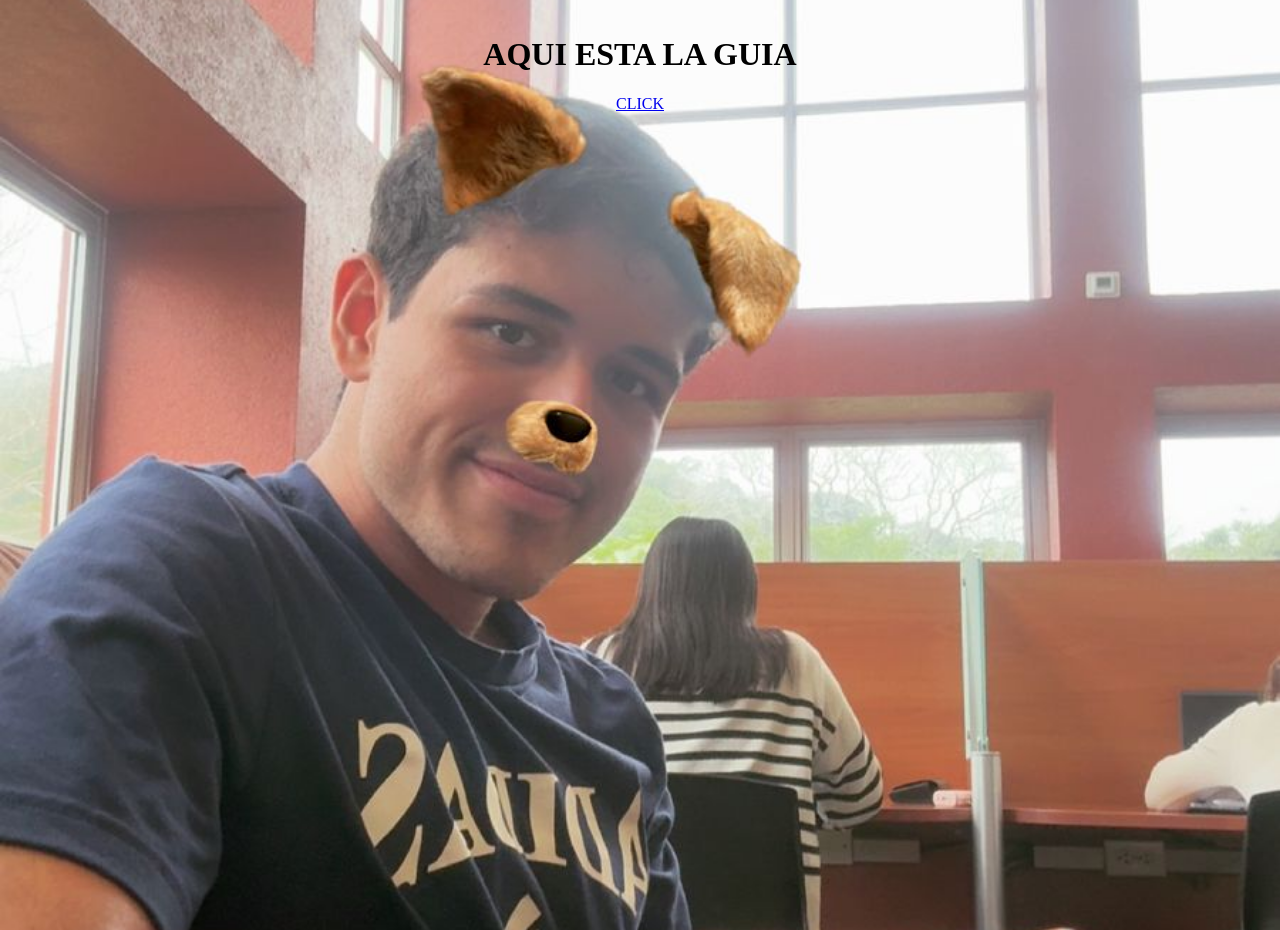
<file: index.html>
<!DOCTYPE html>
<html lang="en">
<head>
    <meta charset="UTF-8">
    <meta name="viewport" content="width=device-width, initial-scale=1.0">
    <title>GUIA 1 Desarrollo Web</title>

    <link rel="stylesheet" href="./guia_examen1/">
    <link rel="stylesheet" href="stilo.css">

</head>
<body>

    <h1>AQUI ESTA LA GUIA</h1>

    <a href="guia_examen1/index.html">CLICK</a>
    
</body>
</html>
</file>
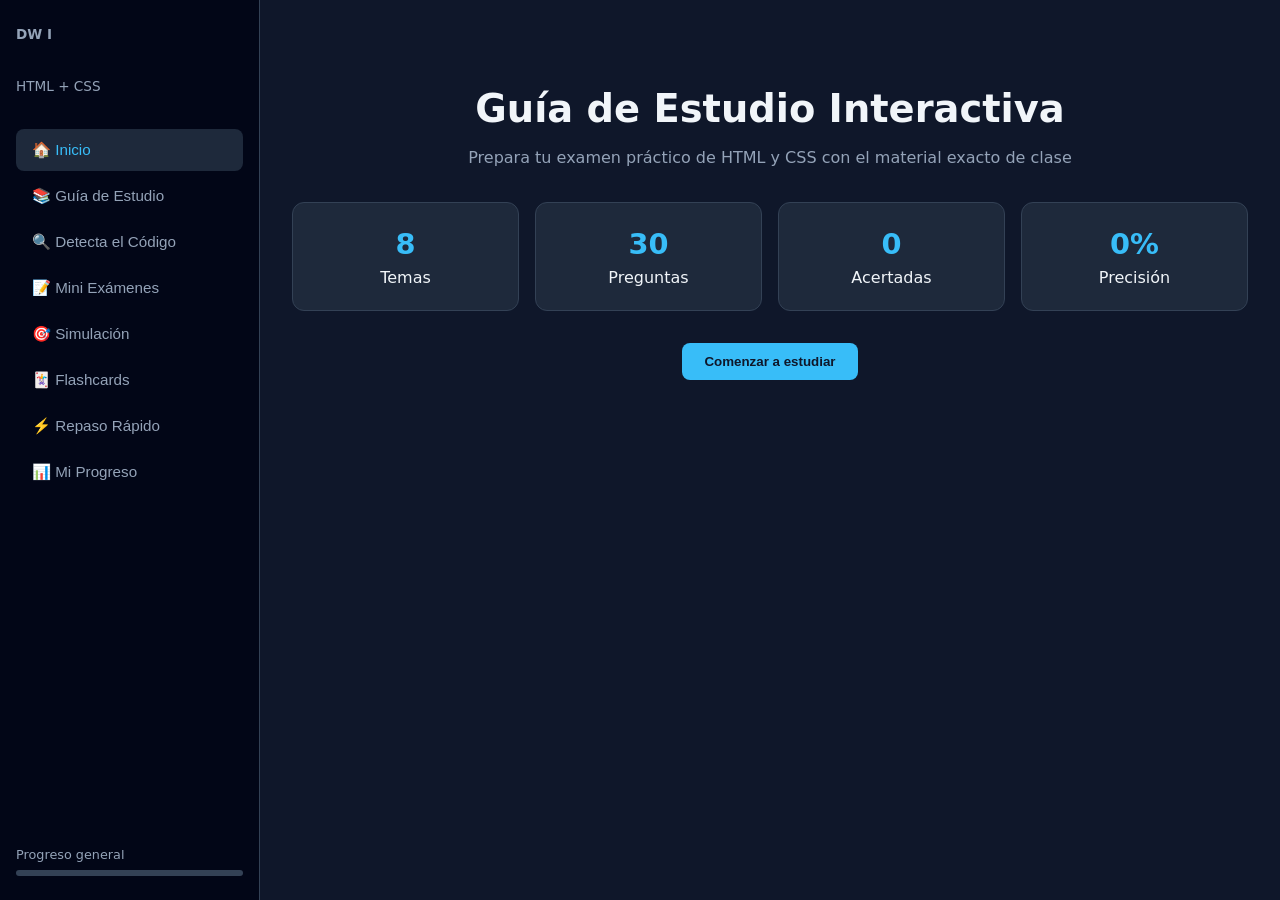
<file: guia_examen1/index.html>
<!DOCTYPE html>
<html lang="es">
<head>
  <meta charset="UTF-8">
  <meta name="viewport" content="width=device-width, initial-scale=1.0">
  <title>Guía de Estudio Interactiva – HTML & CSS | Desarrollo Web I</title>
  <link rel="stylesheet" href="style.css">
</head>
<body>
  <div class="app">
    <!-- Sidebar -->
    <aside class="sidebar" id="sidebar">
      <div class="logo">
        <p class="logo-title">DW I</p>
        <p>HTML + CSS</p>
      </div>
      <nav>
        <button class="nav-btn active" data-section="inicio">🏠 Inicio</button>
        <button class="nav-btn" data-section="guia">📚 Guía de Estudio</button>
        <button class="nav-btn" data-section="detecta">🔍 Detecta el Código</button>
        <button class="nav-btn" data-section="examenes">📝 Mini Exámenes</button>
        <button class="nav-btn" data-section="simulacion">🎯 Simulación</button>
        <button class="nav-btn" data-section="flashcards">🃏 Flashcards</button>
        <button class="nav-btn" data-section="repaso">⚡ Repaso Rápido</button>
        <button class="nav-btn" data-section="progreso">📊 Mi Progreso</button>
      </nav>
      <div class="sidebar-footer">
        <div class="progress-mini">
          <span>Progreso general</span>
          <div class="bar"><div class="fill" id="globalProgress"></div></div>
        </div>
      </div>
    </aside>

    <main class="content">
      <!-- INICIO -->
      <section id="inicio" class="section active">
        <div class="hero">
          <h1>Guía de Estudio Interactiva</h1>
          <p class="subtitle">Prepara tu examen práctico de HTML y CSS con el material exacto de clase</p>
          <div class="stats-grid">
            <div class="stat-card"><span class="num" id="statTemas">8</span><span>Temas</span></div>
            <div class="stat-card"><span class="num" id="statPreguntas">30</span><span>Preguntas</span></div>
            <div class="stat-card"><span class="num" id="statCorrectas">0</span><span>Acertadas</span></div>
            <div class="stat-card"><span class="num" id="statPorcentaje">0%</span><span>Precisión</span></div>
          </div>
          <button class="btn-primary" onclick="showSection('guia')">Comenzar a estudiar</button>
        </div>
      </section>

      <!-- GUÍA DE ESTUDIO -->
      <section id="guia" class="section">
        <h2>📚 Guía de Estudio</h2>
        <div class="topics-grid" id="topicsGrid"></div>
        <div id="topicDetail" class="topic-detail hidden"></div>
      </section>

      <!-- DETECTA EL CÓDIGO -->
      <section id="detecta" class="section">
        <h2>🔍 Detecta el Código</h2>
        <p class="desc">Entrena reconocimiento rápido de estructuras HTML y reglas CSS.</p>
        <div class="mode-btns">
          <button class="btn-mode" onclick="startDetecta('quehace')">¿Qué hace este código?</button>
          <button class="btn-mode" onclick="startDetecta('tipo')">¿Qué tipo es?</button>
          <button class="btn-mode" onclick="startDetecta('elemento')">Identifica el elemento</button>
          <button class="btn-mode" onclick="startDetecta('error')">Encuentra el error</button>
          <button class="btn-mode" onclick="startDetecta('resultado')">¿Qué resultado produce?</button>
        </div>
        <div id="detectaArea" class="quiz-area hidden"></div>
      </section>

      <!-- MINI EXÁMENES -->
      <section id="examenes" class="section">
        <h2>📝 Mini Exámenes</h2>
        <div class="exam-modes">
          <button class="btn-mode" onclick="startExam('rapido')">Examen Rápido (10)</button>
          <button class="btn-mode" onclick="startExam('completo')">Examen Completo (25)</button>
          <button class="btn-mode" onclick="startExam('codigo')">Solo Código</button>
          <button class="btn-mode" onclick="startExam('teoria')">Solo Teoría</button>
          <button class="btn-mode" onclick="startExam('mixto')">Mixto</button>
        </div>
        <div id="examArea" class="quiz-area hidden"></div>
      </section>

      <!-- SIMULACIÓN -->
      <section id="simulacion" class="section">
        <h2>🎯 Simulación de Examen</h2>
        <div class="sim-config" id="simConfig">
          <label>Número de preguntas: <input type="number" id="simNum" value="15" min="5" max="30"></label>
          <label><input type="checkbox" id="simTimer"> Temporizador (1 min/pregunta)</label>
          <button class="btn-primary" onclick="startSimulacion()">Iniciar Simulación</button>
        </div>
        <div id="simArea" class="quiz-area hidden"></div>
      </section>

      <!-- FLASHCARDS -->
      <section id="flashcards" class="section">
        <h2>🃏 Flashcards</h2>
        <div class="flashcard-container">
          <div class="flashcard" id="flashcard" onclick="flipCard()">
            <div class="front" id="cardFront"></div>
            <div class="back" id="cardBack"></div>
          </div>
          <div class="flash-controls">
            <button onclick="prevCard()">← Anterior</button>
            <button onclick="markHard()">Marcar difícil</button>
            <button onclick="nextCard()">Siguiente →</button>
            <button onclick="shuffleCards()">Mezclar</button>
          </div>
        </div>
      </section>

      <!-- REPASO RÁPIDO -->
      <section id="repaso" class="section">
        <h2>⚡ Repaso antes del examen</h2>
        <div id="repasoContent"></div>
      </section>

      <!-- PROGRESO -->
      <section id="progreso" class="section">
        <h2>📊 Mi Progreso y Debilidades</h2>
        <div id="progressContent"></div>
      </section>
    </main>
  </div>

  <script src="script.js"></script>
</body>
</html>
</file>
<file: stilo.css>
body {
  background-image: url(image.png);
  background-size: cover;
  background-repeat: no-repeat;
  background-position: center;
  height: 100vh;
  margin: 0;
  text-align: center;
  padding: 15px;
}
</file>
<file: guia_examen1/style.css>
:root {
  --bg: #0f172a;
  --card: #1e293b;
  --primary: #38bdf8;
  --success: #22c55e;
  --warning: #f59e0b;
  --error: #ef4444;
  --text: #f1f5f9;
  --muted: #94a3b8;
  --border: #334155;
}

* {
  box-sizing: border-box;
  margin: 0;
  padding: 0;
}

body {
  font-family: system-ui, -apple-system, sans-serif;
  background: var(--bg);
  color: var(--text);
  line-height: 1.5;
}

.app {
  display: flex;
  min-height: 100vh;
}

.sidebar {
  width: 260px;
  background: #020617;
  border-right: 1px solid var(--border);
  padding: 1.5rem 1rem;
  display: flex;
  flex-direction: column;
  position: fixed;
  height: 100vh;
  overflow-y: auto;
}

.logo-title {
  font-size: 1.8rem;
  font-weight: 700;
  color: var(--primary);
}

.logo p {
  color: var(--muted);
  font-size: 0.85rem;
  margin-bottom: 2rem;
}

.level-facil {
  color: var(--success);
  font-weight: 600;
}

.level-medio {
  color: var(--warning);
  font-weight: 600;
}

.level-dificil {
  color: var(--error);
  font-weight: 600;
}

.nav-btn {
  display: block;
  width: 100%;
  background: transparent;
  border: none;
  color: var(--muted);
  text-align: left;
  padding: 0.75rem 1rem;
  border-radius: 8px;
  cursor: pointer;
  margin-bottom: 0.25rem;
  font-size: 0.95rem;
  transition: 0.2s;
}

.nav-btn:hover,
.nav-btn.active {
  background: #1e293b;
  color: var(--primary);
}

.sidebar-footer {
  margin-top: auto;
  padding-top: 1rem;
}

.progress-mini span {
  font-size: 0.8rem;
  color: var(--muted);
}

.bar {
  height: 6px;
  background: #334155;
  border-radius: 3px;
  margin-top: 4px;
}

.fill {
  height: 100%;
  background: var(--primary);
  border-radius: 3px;
  width: 0%;
  transition: width 0.3s;
}

.content {
  margin-left: 260px;
  flex: 1;
  padding: 2rem;
  max-width: 1100px;
}

.section {
  display: none;
}

.section.active {
  display: block;
  animation: fade 0.3s;
}

@keyframes fade {
  from {
    opacity: 0;
  }

  to {
    opacity: 1;
  }
}

.hero {
  text-align: center;
  padding: 3rem 0;
}

.hero h1 {
  font-size: 2.4rem;
  margin-bottom: 0.5rem;
}

.subtitle {
  color: var(--muted);
  margin-bottom: 2rem;
}

.stats-grid {
  display: grid;
  grid-template-columns: repeat(auto-fit, minmax(140px, 1fr));
  gap: 1rem;
  margin-bottom: 2rem;
}

.stat-card {
  background: var(--card);
  padding: 1.25rem;
  border-radius: 12px;
  border: 1px solid var(--border);
}

.stat-card .num {
  display: block;
  font-size: 1.8rem;
  font-weight: 700;
  color: var(--primary);
}

.btn-primary,
.btn-mode,
.btn-answer {
  background: var(--primary);
  color: #0f172a;
  border: none;
  padding: 0.7rem 1.4rem;
  border-radius: 8px;
  font-weight: 600;
  cursor: pointer;
  transition: 0.2s;
}

.btn-primary:hover,
.btn-mode:hover {
  filter: brightness(1.1);
}

.btn-mode {
  background: var(--card);
  color: var(--text);
  border: 1px solid var(--border);
  margin: 0.3rem;
}

.btn-mode:hover {
  border-color: var(--primary);
  color: var(--primary);
}

.topics-grid {
  display: grid;
  grid-template-columns: repeat(auto-fill, minmax(240px, 1fr));
  gap: 1rem;
  margin-top: 1.5rem;
}

.topic-card {
  background: var(--card);
  border: 1px solid var(--border);
  border-radius: 12px;
  padding: 1.25rem;
  cursor: pointer;
  transition: 0.2s;
}

.topic-card:hover {
  border-color: var(--primary);
  transform: translateY(-2px);
}

.topic-card h3 {
  margin-bottom: 0.4rem;
}

.topic-card p {
  color: var(--muted);
  font-size: 0.9rem;
}

.topic-detail {
  margin-top: 2rem;
  background: var(--card);
  border-radius: 12px;
  padding: 1.5rem;
  border: 1px solid var(--border);
}

.topic-detail h3 {
  color: var(--primary);
  margin-bottom: 1rem;
}

.code-block {
  background: #0f172a;
  border-radius: 8px;
  padding: 1rem;
  font-family: 'Fira Code', monospace;
  font-size: 0.9rem;
  overflow-x: auto;
  margin: 0.8rem 0;
  border: 1px solid var(--border);
}

.remember {
  background: #0c4a6e;
  border-left: 4px solid var(--primary);
  padding: 0.8rem 1rem;
  border-radius: 0 8px 8px 0;
  margin: 1rem 0;
}

.quiz-area {
  margin-top: 1.5rem;
  background: var(--card);
  border-radius: 12px;
  padding: 1.5rem;
  border: 1px solid var(--border);
}

.question-box {
  margin-bottom: 1.5rem;
}

.code-snippet {
  background: #0f172a;
  padding: 1rem;
  border-radius: 8px;
  font-family: monospace;
  margin: 1rem 0;
  white-space: pre-wrap;
  border: 1px solid var(--border);
}

.options {
  display: flex;
  flex-direction: column;
  gap: 0.5rem;
}

/* RESPUESTAS DE LAS MINI-PREGUNTAS */
.option {
  background: #1e293b;
  border: 1px solid var(--border);
  color: white;
  padding: 0.8rem 1rem;
  border-radius: 8px;
  cursor: pointer;
  text-align: left;
  transition: 0.15s;
}

.option:hover {
  border-color: var(--primary);
  color: white;
}

.option.correct {
  background: #14532d;
  border-color: var(--success);
  color: white;
}

.option.wrong {
  background: #7f1d1d;
  border-color: var(--error);
  color: white;
}

.feedback {
  margin-top: 1rem;
  padding: 1rem;
  border-radius: 8px;
  background: #1e293b;
  border-left: 4px solid var(--primary);
}

.feedback.correct {
  border-color: var(--success);
}

.feedback.wrong {
  border-color: var(--error);
}

.flashcard-container {
  max-width: 500px;
  margin: 2rem auto;
}

.flashcard {
  height: 260px;
  perspective: 1000px;
  cursor: pointer;
  position: relative;
}

.flashcard .front,
.flashcard .back {
  position: absolute;
  width: 100%;
  height: 100%;
  backface-visibility: hidden;
  border-radius: 16px;
  display: flex;
  align-items: center;
  justify-content: center;
  padding: 1.5rem;
  text-align: center;
  font-size: 1.2rem;
  background: var(--card);
  border: 1px solid var(--border);
  transition: transform 0.5s;
}

.flashcard .back {
  transform: rotateY(180deg);
  background: #0c4a6e;
}

.flashcard.flipped .front {
  transform: rotateY(180deg);
}

.flashcard.flipped .back {
  transform: rotateY(0);
}

.flash-controls {
  display: flex;
  gap: 0.5rem;
  justify-content: center;
  margin-top: 1rem;
  flex-wrap: wrap;
}

.flash-controls button {
  background: var(--card);
  border: 1px solid var(--border);
  color: var(--text);
  padding: 0.5rem 1rem;
  border-radius: 6px;
  cursor: pointer;
}

.timer-row {
  display: flex;
  align-items: center;
  gap: 0.6rem;
  margin-bottom: 0.8rem;
}

.timer-bar {
  flex: 1;
  height: 8px;
  background: #334155;
  border-radius: 4px;
  overflow: hidden;
}

.timer-fill {
  height: 100%;
  background: var(--success);
  border-radius: 4px;
  width: 100%;
  transition: width 1s linear, background-color 0.3s;
}

.timer-fill.warning {
  background: var(--warning);
}

.timer-fill.danger {
  background: var(--error);
}

#timerText {
  font-size: 0.85rem;
  color: var(--muted);
  min-width: 32px;
  text-align: right;
}

.hidden {
  display: none !important;
}

.score-box {
  text-align: center;
  padding: 2rem;
  background: var(--card);
  border-radius: 12px;
  margin-top: 1rem;
}

.score-box .big {
  font-size: 3rem;
  font-weight: 700;
  color: var(--primary);
}

@media (max-width: 800px) {
  .sidebar {
    width: 100%;
    height: auto;
    position: relative;
  }

  .content {
    margin-left: 0;
  }

  .app {
    flex-direction: column;
  }
}
</file>
